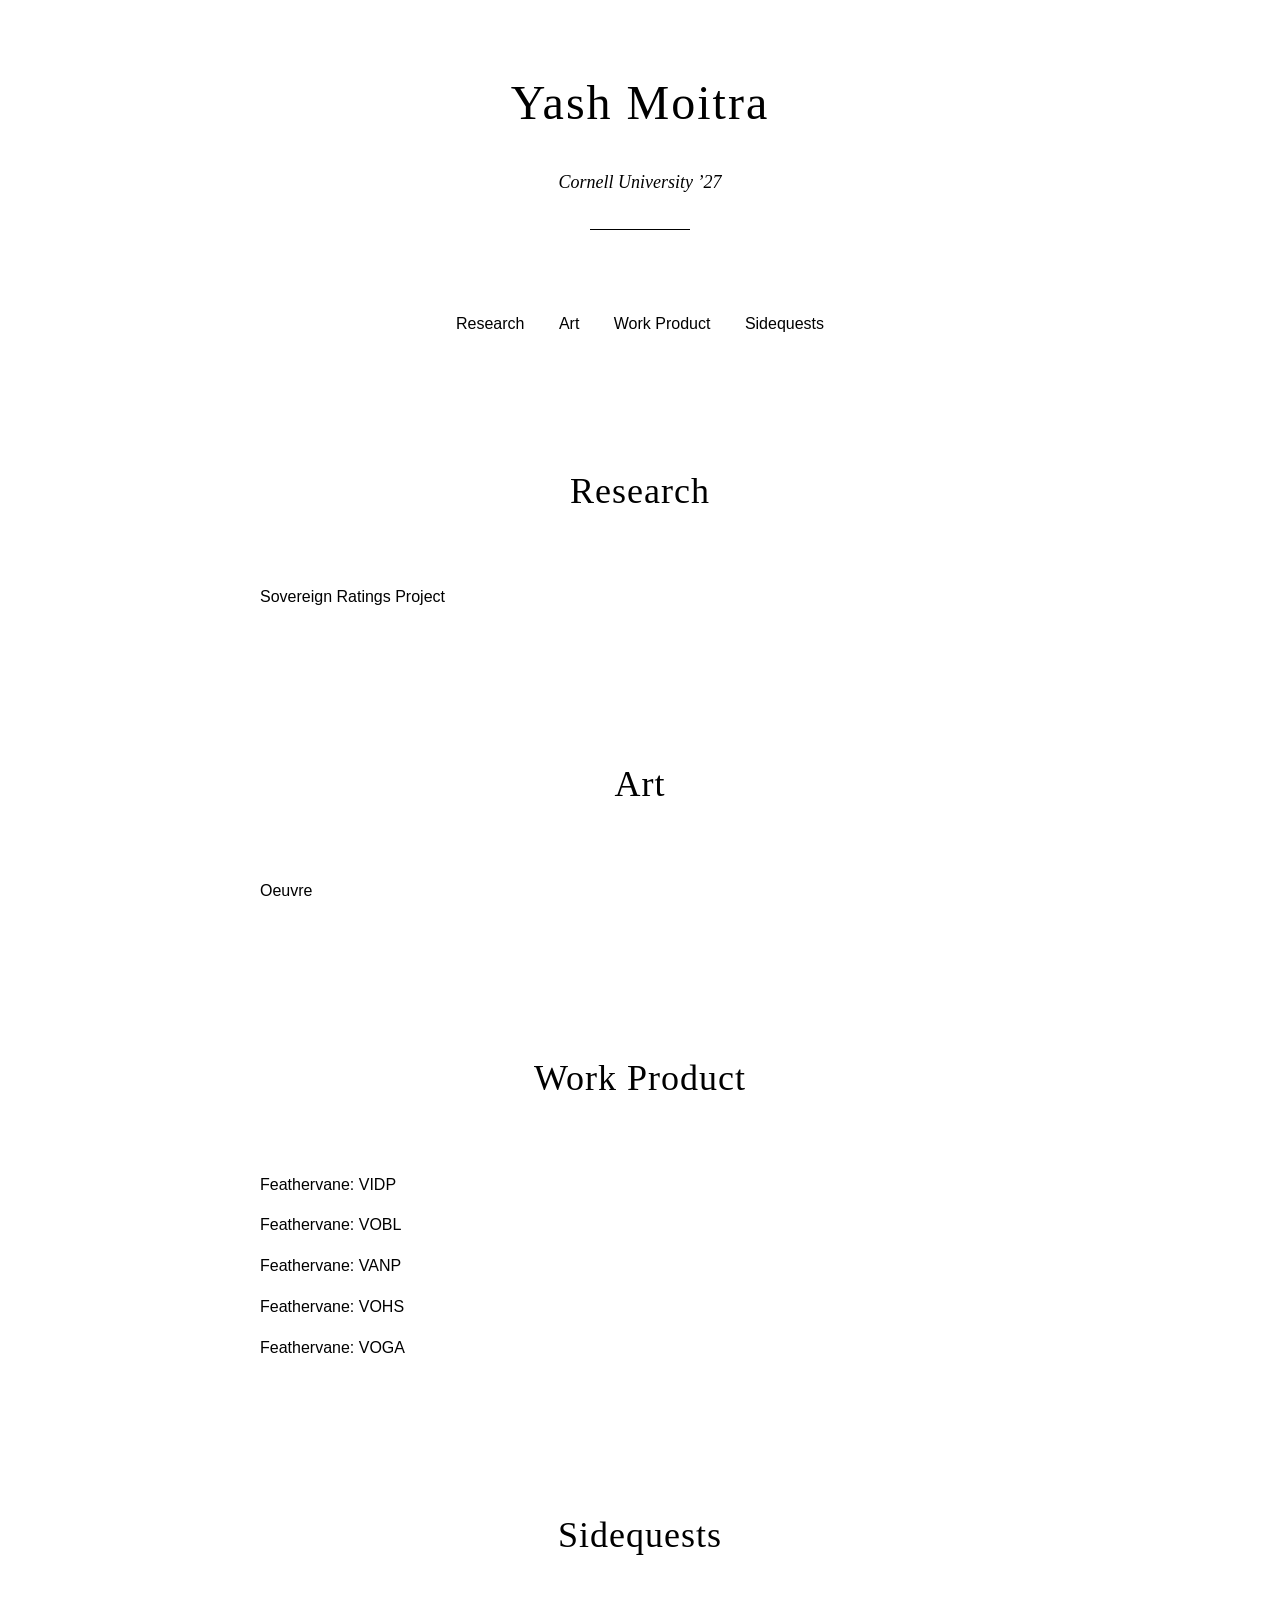
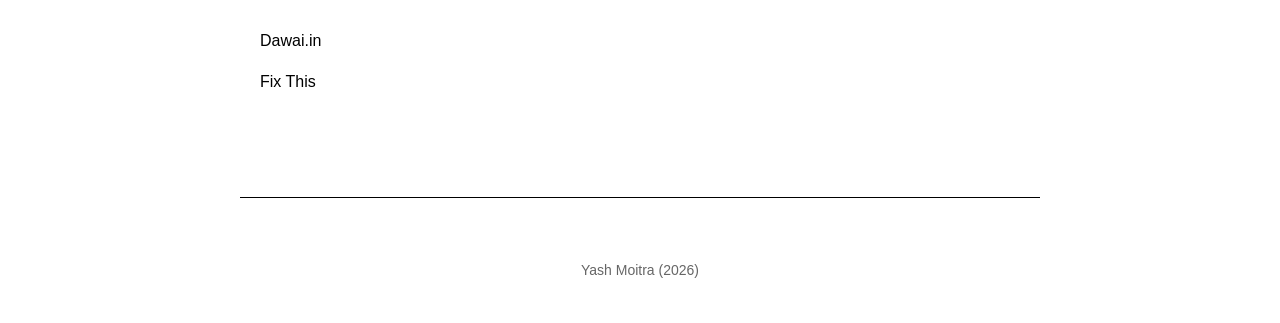
<file: index.html>
<!DOCTYPE html>
<html lang="en">
<head>
  <meta charset="UTF-8" />
  <meta name="viewport" content="width=device-width, initial-scale=1.0" />
  <title>Yash Moitra</title>
  <meta name="description" content="Yash Moitra — personal website." />
  <link rel="stylesheet" href="./styles.css" />
</head>
<body>
  <div id="app">
    <div class="main-view">
      <header>
        <h1>Yash Moitra</h1>
        <p class="author-name">Cornell University &rsquo;27</p>
        <div class="header-line"></div>
      </header>

      <nav aria-label="Category navigation">
        <a href="#research">Research</a>
        <a href="#art">Art</a>
        <a href="#work-product">Work Product</a>
        <a href="#sidequests">Sidequests</a>
      </nav>

      <main>
        <section id="research">
          <h2 class="category-heading"><a href="./research/">Research</a></h2>
          <ul class="work-list">
            <li class="work-item">
              <a href="https://sovereignratings.yashmoitra.com" target="_blank" rel="noopener noreferrer">Sovereign Ratings Project</a>
            </li>
          </ul>
        </section>

        <section id="art">
          <h2 class="category-heading"><a href="./art/">Art</a></h2>
          <ul class="work-list">
            <li class="work-item">
              <a href="https://oeuvre.yashmoitra.com" target="_blank" rel="noopener noreferrer">Oeuvre</a>
            </li>
          </ul>
        </section>

        <section id="work-product">
          <h2 class="category-heading"><a href="./workproduct/">Work Product</a></h2>
          <ul class="work-list">
            <li class="work-item"><a href="https://vidp.yashmoitra.com" target="_blank" rel="noopener noreferrer">Feathervane: VIDP</a></li>
            <li class="work-item"><a href="https://vobl.yashmoitra.com" target="_blank" rel="noopener noreferrer">Feathervane: VOBL</a></li>
            <li class="work-item"><a href="https://vanp.yashmoitra.com" target="_blank" rel="noopener noreferrer">Feathervane: VANP</a></li>
            <li class="work-item"><a href="https://vohs.yashmoitra.com" target="_blank" rel="noopener noreferrer">Feathervane: VOHS</a></li>
            <li class="work-item"><a href="https://voga.yashmoitra.com" target="_blank" rel="noopener noreferrer">Feathervane: VOGA</a></li>
          </ul>
        </section>

        <section id="sidequests">
          <h2 class="category-heading"><a href="./sidequests/">Sidequests</a></h2>
          <ul class="work-list">
            <li class="work-item">
              <a href="https://expo.dev/accounts/yashmoitra/projects/dawai-in/builds?distribution=internal" target="_blank" rel="noopener noreferrer">Dawai.in</a>
            </li>
            <li class="work-item">
              <a href="https://fixthis.yashmoitra.com" target="_blank" rel="noopener noreferrer">Fix This</a>
            </li>
          </ul>
        </section>
      </main>

      <footer>
        <p>Yash Moitra (2026)</p>
      </footer>
    </div>
  </div>
</body>
</html>
</file>
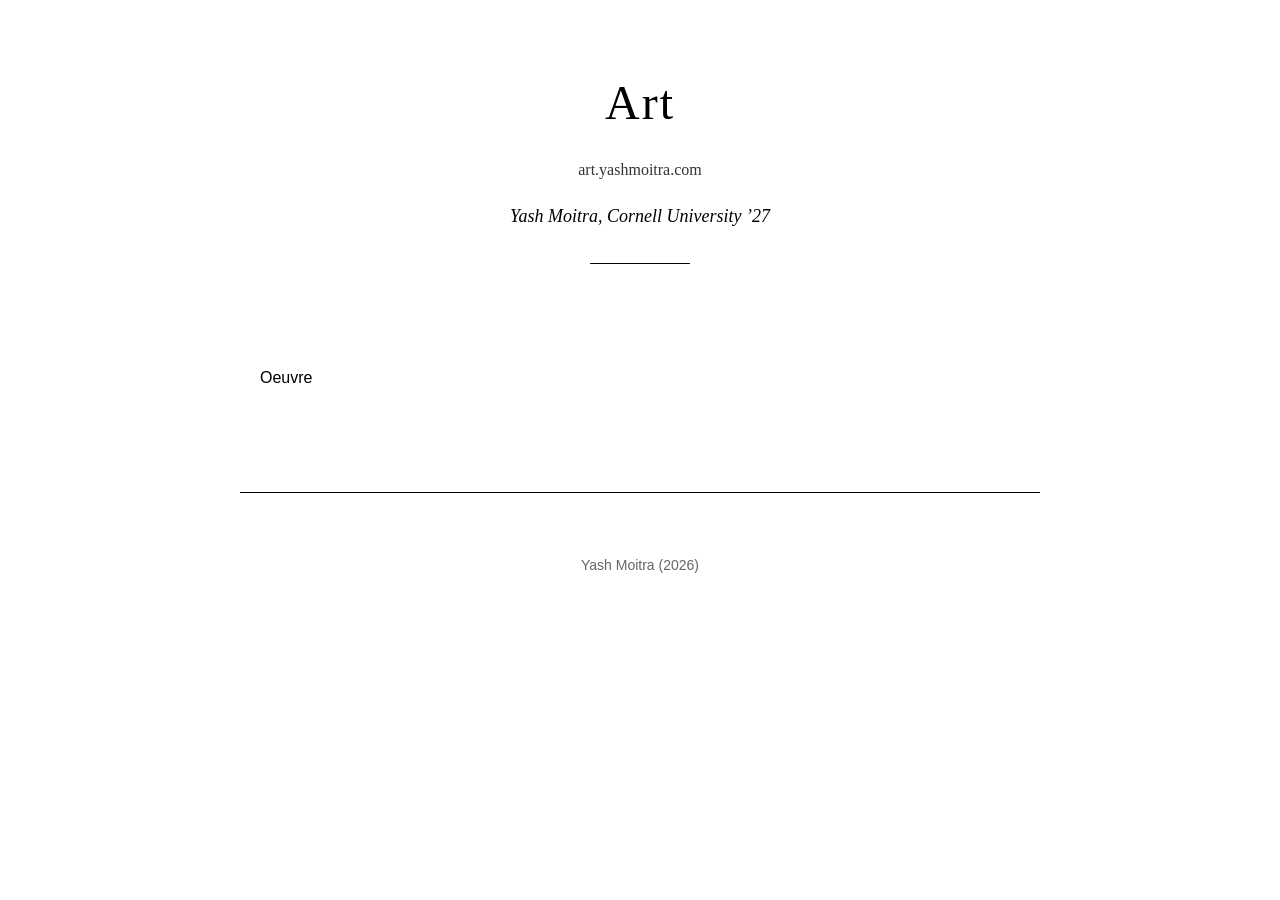
<file: art/index.html>
<!DOCTYPE html>
<html lang="en">
<head>
  <meta charset="UTF-8" />
  <meta name="viewport" content="width=device-width, initial-scale=1.0" />
  <title>Art</title>
  <meta name="description" content="Art — Yash Moitra." />
  <link rel="stylesheet" href="./styles.css" />
</head>
<body>
  <div id="app">
    <div class="main-view">
      <header>
        <h1>Art</h1>
        <p class="definition">art.yashmoitra.com</p>
        <p class="author-name">Yash Moitra, Cornell University &rsquo;27</p>
        <div class="header-line"></div>
      </header>

      <main>
        <section>
          <ul class="work-list">
            <li class="work-item">
              <a href="https://oeuvre.yashmoitra.com" target="_blank" rel="noopener noreferrer">Oeuvre</a>
            </li>
          </ul>
        </section>
      </main>

      <footer>
        <p><a href="https://yashmoitra.com" style="color:#666;text-decoration:none;">Yash Moitra (2026)</a></p>
      </footer>
    </div>
  </div>
</body>
</html>
</file>
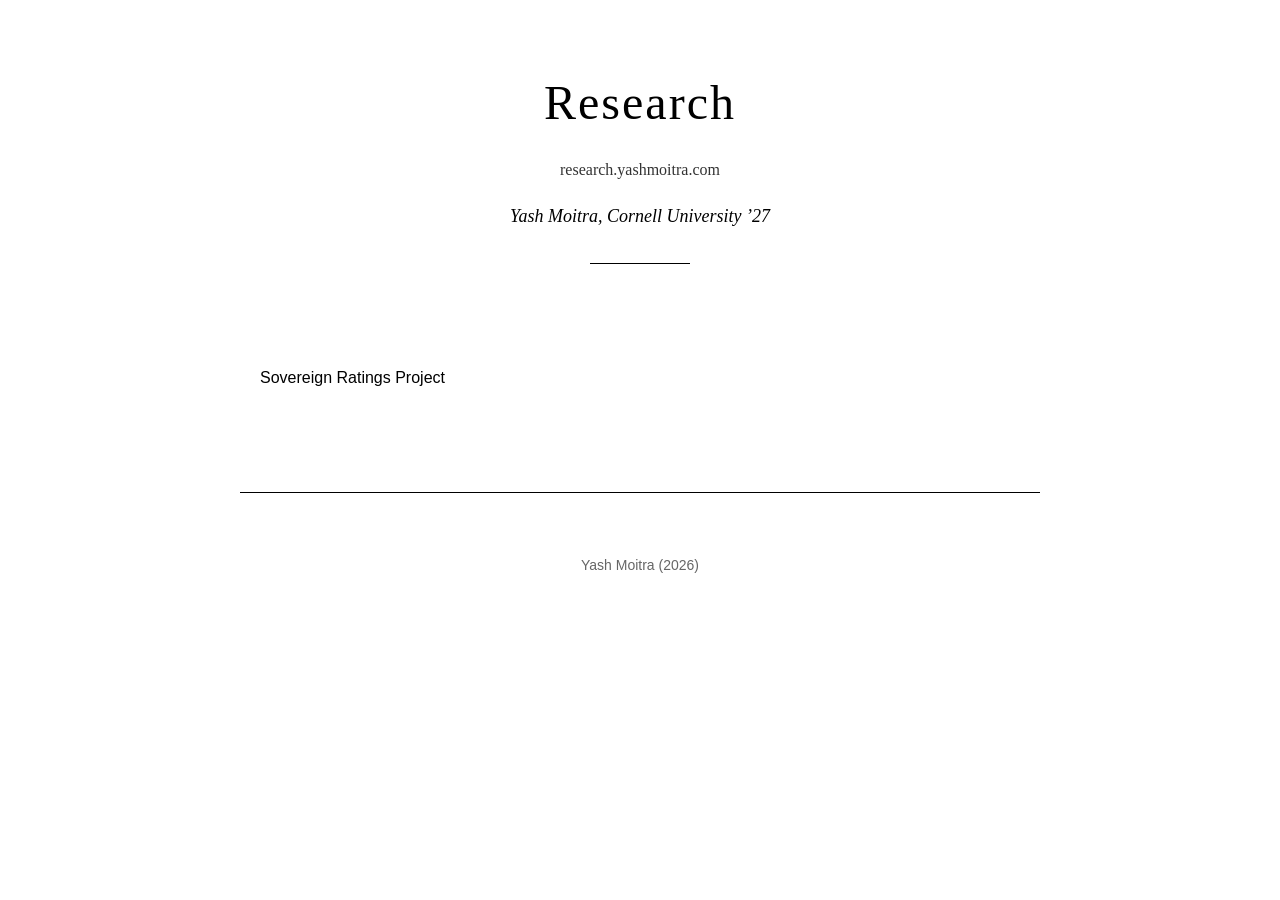
<file: research/index.html>
<!DOCTYPE html>
<html lang="en">
<head>
  <meta charset="UTF-8" />
  <meta name="viewport" content="width=device-width, initial-scale=1.0" />
  <title>Research</title>
  <meta name="description" content="Research — Yash Moitra." />
  <link rel="stylesheet" href="./styles.css" />
</head>
<body>
  <div id="app">
    <div class="main-view">
      <header>
        <h1>Research</h1>
        <p class="definition">research.yashmoitra.com</p>
        <p class="author-name">Yash Moitra, Cornell University &rsquo;27</p>
        <div class="header-line"></div>
      </header>

      <main>
        <section>
          <ul class="work-list">
            <li class="work-item">
              <a href="https://sovereignratings.yashmoitra.com" target="_blank" rel="noopener noreferrer">Sovereign Ratings Project</a>
            </li>
          </ul>
        </section>
      </main>

      <footer>
        <p><a href="https://yashmoitra.com" style="color:#666;text-decoration:none;">Yash Moitra (2026)</a></p>
      </footer>
    </div>
  </div>
</body>
</html>
</file>
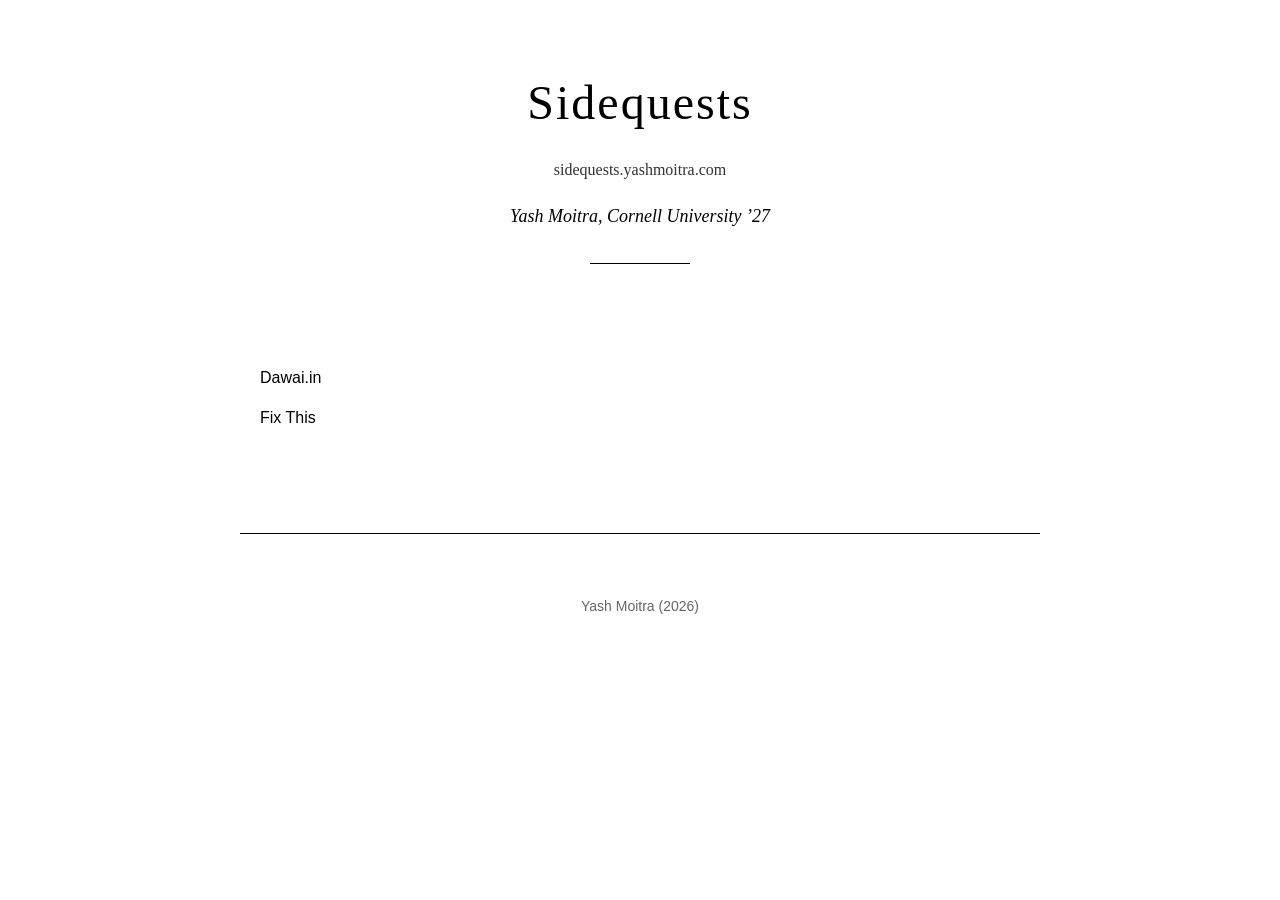
<file: sidequests/index.html>
<!DOCTYPE html>
<html lang="en">
<head>
  <meta charset="UTF-8" />
  <meta name="viewport" content="width=device-width, initial-scale=1.0" />
  <title>Sidequests</title>
  <meta name="description" content="Sidequests — Yash Moitra." />
  <link rel="stylesheet" href="./styles.css" />
</head>
<body>
  <div id="app">
    <div class="main-view">
      <header>
        <h1>Sidequests</h1>
        <p class="definition">sidequests.yashmoitra.com</p>
        <p class="author-name">Yash Moitra, Cornell University &rsquo;27</p>
        <div class="header-line"></div>
      </header>

      <main>
        <section>
          <ul class="work-list">
            <li class="work-item">
              <a href="https://expo.dev/accounts/yashmoitra/projects/dawai-in/builds?distribution=internal" target="_blank" rel="noopener noreferrer">Dawai.in</a>
            </li>
            <li class="work-item">
              <a href="https://fixthis.yashmoitra.com" target="_blank" rel="noopener noreferrer">Fix This</a>
            </li>
          </ul>
        </section>
      </main>

      <footer>
        <p><a href="https://yashmoitra.com" style="color:#666;text-decoration:none;">Yash Moitra (2026)</a></p>
      </footer>
    </div>
  </div>
</body>
</html>
</file>
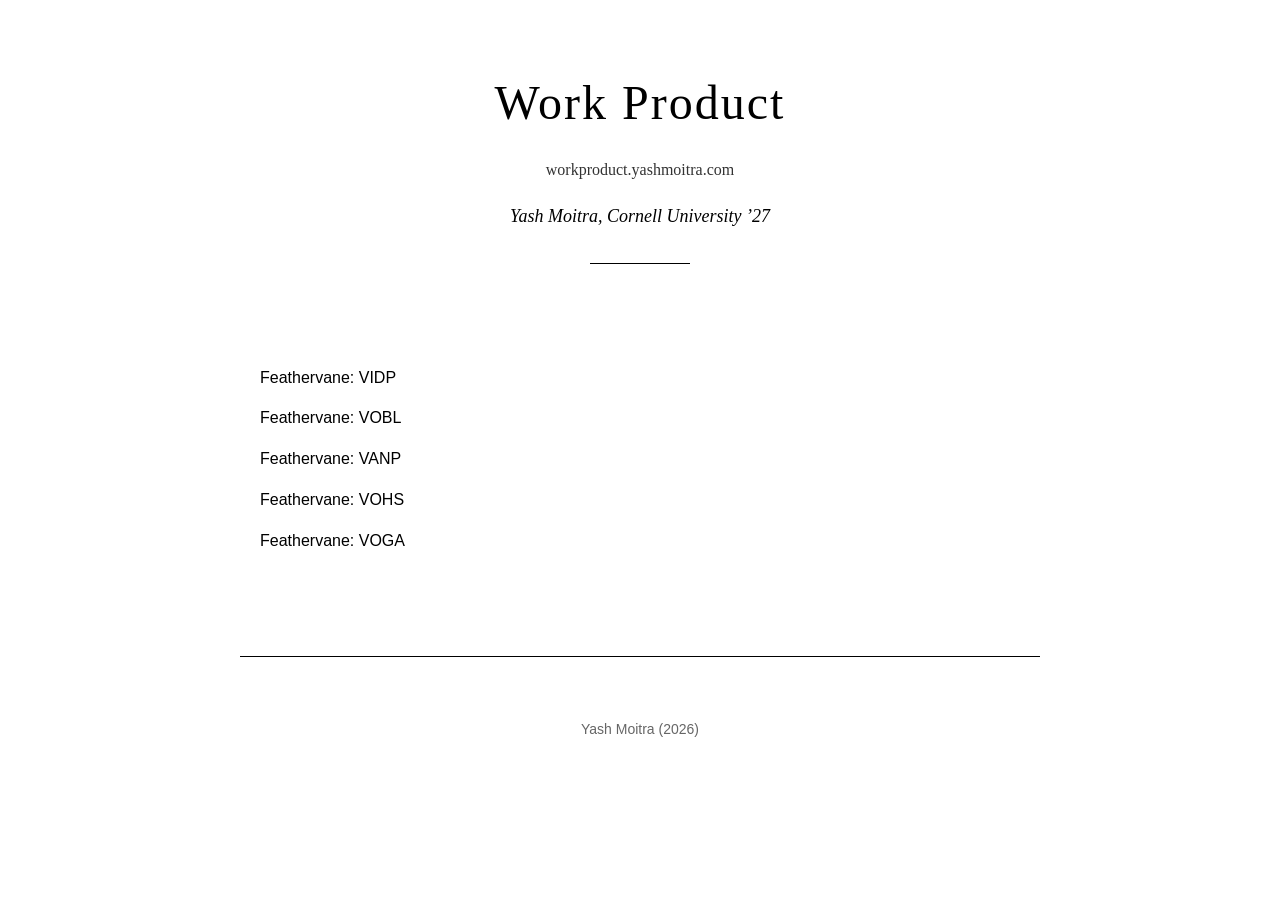
<file: workproduct/index.html>
<!DOCTYPE html>
<html lang="en">
<head>
  <meta charset="UTF-8" />
  <meta name="viewport" content="width=device-width, initial-scale=1.0" />
  <title>Work Product</title>
  <meta name="description" content="Work Product — Yash Moitra." />
  <link rel="stylesheet" href="./styles.css" />
</head>
<body>
  <div id="app">
    <div class="main-view">
      <header>
        <h1>Work Product</h1>
        <p class="definition">workproduct.yashmoitra.com</p>
        <p class="author-name">Yash Moitra, Cornell University &rsquo;27</p>
        <div class="header-line"></div>
      </header>

      <main>
        <section>
          <ul class="work-list">
            <li class="work-item"><a href="https://vidp.yashmoitra.com" target="_blank" rel="noopener noreferrer">Feathervane: VIDP</a></li>
            <li class="work-item"><a href="https://vobl.yashmoitra.com" target="_blank" rel="noopener noreferrer">Feathervane: VOBL</a></li>
            <li class="work-item"><a href="https://vanp.yashmoitra.com" target="_blank" rel="noopener noreferrer">Feathervane: VANP</a></li>
            <li class="work-item"><a href="https://vohs.yashmoitra.com" target="_blank" rel="noopener noreferrer">Feathervane: VOHS</a></li>
            <li class="work-item"><a href="https://voga.yashmoitra.com" target="_blank" rel="noopener noreferrer">Feathervane: VOGA</a></li>
          </ul>
        </section>
      </main>

      <footer>
        <p><a href="https://yashmoitra.com" style="color:#666;text-decoration:none;">Yash Moitra (2026)</a></p>
      </footer>
    </div>
  </div>
</body>
</html>
</file>
<file: styles.css>
*, *::before, *::after { margin: 0; padding: 0; box-sizing: border-box; }

html { scroll-behavior: smooth; font-size: 16px; }

body {
  background: #fff;
  color: #000;
  font-family: Arial, Helvetica, sans-serif;
  line-height: 1.8;
}

.container, .main-view > * { max-width: 800px; margin: 0 auto; padding: 0 20px; }

.main-view > header { padding: 60px 20px 40px; text-align: center; max-width: 800px; margin: 0 auto; }
.main-view > nav    { padding: 40px 20px 60px; text-align: center; max-width: 800px; margin: 0 auto; }
.main-view > main   { padding: 20px 20px 0;  max-width: 800px; margin: 0 auto; }
.main-view > footer { padding: 60px 20px 40px; max-width: 800px; margin: 0 auto; }

h1 {
  font-family: Georgia, 'Times New Roman', serif;
  font-size: 48px;
  font-weight: normal;
  margin-bottom: 20px;
  letter-spacing: 2px;
}

.header-line { width: 100px; height: 1px; background: #000; margin: 0 auto; }

.definition {
  font-family: Georgia, 'Times New Roman', serif;
  font-size: 16px;
  color: #333;
  margin-top: -10px;
  margin-bottom: 15px;
}
.definition-pronunciation { font-style: italic; color: #555; }

.author-name {
  font-family: Georgia, 'Times New Roman', serif;
  font-size: 18px;
  font-style: italic;
  color: #000;
  margin: 15px 0 30px;
}

nav a {
  color: #000;
  text-decoration: none;
  font-size: 16px;
  margin: 0 15px;
  transition: opacity .15s ease;
}
nav a:hover { text-decoration: underline; }

section { margin-bottom: 100px; padding-top: 40px; }

.category-heading {
  font-family: Georgia, 'Times New Roman', serif;
  font-size: 36px;
  font-weight: normal;
  margin-bottom: 60px;
  text-align: center;
  letter-spacing: 1px;
}
.category-heading a { color: #000; text-decoration: none; }
.category-heading a:hover { text-decoration: underline; }

.subsection { margin-bottom: 50px; }
.subsection-title {
  font-family: Georgia, 'Times New Roman', serif;
  font-size: 20px;
  font-weight: normal;
  margin-bottom: 20px;
  font-style: italic;
}

.work-list { list-style: none; padding: 0; }
.work-item { margin-bottom: 12px; }
.work-item a { color: #000; text-decoration: none; transition: opacity .15s ease; }
.work-item a:hover { text-decoration: underline; }
.work-year { color: #666; font-size: 14px; margin-left: 8px; }

footer {
  text-align: center;
  padding: 60px 0 40px;
  font-size: 14px;
  color: #666;
  border-top: 1px solid #000;
  margin-top: 80px;
}

@media (max-width: 600px) {
  h1 { font-size: 36px; }
  .category-heading { font-size: 28px; }
  nav a { display: inline-block; margin: 8px 10px; font-size: 14px; }
}
</file>
<file: art/styles.css>
*, *::before, *::after { margin: 0; padding: 0; box-sizing: border-box; }

html { scroll-behavior: smooth; font-size: 16px; }

body {
  background: #fff;
  color: #000;
  font-family: Arial, Helvetica, sans-serif;
  line-height: 1.8;
}

.container, .main-view > * { max-width: 800px; margin: 0 auto; padding: 0 20px; }

.main-view > header { padding: 60px 20px 40px; text-align: center; max-width: 800px; margin: 0 auto; }
.main-view > nav    { padding: 40px 20px 60px; text-align: center; max-width: 800px; margin: 0 auto; }
.main-view > main   { padding: 20px 20px 0;  max-width: 800px; margin: 0 auto; }
.main-view > footer { padding: 60px 20px 40px; max-width: 800px; margin: 0 auto; }

h1 {
  font-family: Georgia, 'Times New Roman', serif;
  font-size: 48px;
  font-weight: normal;
  margin-bottom: 20px;
  letter-spacing: 2px;
}

.header-line { width: 100px; height: 1px; background: #000; margin: 0 auto; }

.definition {
  font-family: Georgia, 'Times New Roman', serif;
  font-size: 16px;
  color: #333;
  margin-top: -10px;
  margin-bottom: 15px;
}
.definition-pronunciation { font-style: italic; color: #555; }

.author-name {
  font-family: Georgia, 'Times New Roman', serif;
  font-size: 18px;
  font-style: italic;
  color: #000;
  margin: 15px 0 30px;
}

nav a {
  color: #000;
  text-decoration: none;
  font-size: 16px;
  margin: 0 15px;
  transition: opacity .15s ease;
}
nav a:hover { text-decoration: underline; }

section { margin-bottom: 100px; padding-top: 40px; }

.category-heading {
  font-family: Georgia, 'Times New Roman', serif;
  font-size: 36px;
  font-weight: normal;
  margin-bottom: 60px;
  text-align: center;
  letter-spacing: 1px;
}
.category-heading a { color: #000; text-decoration: none; }
.category-heading a:hover { text-decoration: underline; }

.subsection { margin-bottom: 50px; }
.subsection-title {
  font-family: Georgia, 'Times New Roman', serif;
  font-size: 20px;
  font-weight: normal;
  margin-bottom: 20px;
  font-style: italic;
}

.work-list { list-style: none; padding: 0; }
.work-item { margin-bottom: 12px; }
.work-item a { color: #000; text-decoration: none; transition: opacity .15s ease; }
.work-item a:hover { text-decoration: underline; }
.work-year { color: #666; font-size: 14px; margin-left: 8px; }

footer {
  text-align: center;
  padding: 60px 0 40px;
  font-size: 14px;
  color: #666;
  border-top: 1px solid #000;
  margin-top: 80px;
}

@media (max-width: 600px) {
  h1 { font-size: 36px; }
  .category-heading { font-size: 28px; }
  nav a { display: inline-block; margin: 8px 10px; font-size: 14px; }
}
</file>
<file: research/styles.css>
*, *::before, *::after { margin: 0; padding: 0; box-sizing: border-box; }

html { scroll-behavior: smooth; font-size: 16px; }

body {
  background: #fff;
  color: #000;
  font-family: Arial, Helvetica, sans-serif;
  line-height: 1.8;
}

.container, .main-view > * { max-width: 800px; margin: 0 auto; padding: 0 20px; }

.main-view > header { padding: 60px 20px 40px; text-align: center; max-width: 800px; margin: 0 auto; }
.main-view > nav    { padding: 40px 20px 60px; text-align: center; max-width: 800px; margin: 0 auto; }
.main-view > main   { padding: 20px 20px 0;  max-width: 800px; margin: 0 auto; }
.main-view > footer { padding: 60px 20px 40px; max-width: 800px; margin: 0 auto; }

h1 {
  font-family: Georgia, 'Times New Roman', serif;
  font-size: 48px;
  font-weight: normal;
  margin-bottom: 20px;
  letter-spacing: 2px;
}

.header-line { width: 100px; height: 1px; background: #000; margin: 0 auto; }

.definition {
  font-family: Georgia, 'Times New Roman', serif;
  font-size: 16px;
  color: #333;
  margin-top: -10px;
  margin-bottom: 15px;
}
.definition-pronunciation { font-style: italic; color: #555; }

.author-name {
  font-family: Georgia, 'Times New Roman', serif;
  font-size: 18px;
  font-style: italic;
  color: #000;
  margin: 15px 0 30px;
}

nav a {
  color: #000;
  text-decoration: none;
  font-size: 16px;
  margin: 0 15px;
  transition: opacity .15s ease;
}
nav a:hover { text-decoration: underline; }

section { margin-bottom: 100px; padding-top: 40px; }

.category-heading {
  font-family: Georgia, 'Times New Roman', serif;
  font-size: 36px;
  font-weight: normal;
  margin-bottom: 60px;
  text-align: center;
  letter-spacing: 1px;
}
.category-heading a { color: #000; text-decoration: none; }
.category-heading a:hover { text-decoration: underline; }

.subsection { margin-bottom: 50px; }
.subsection-title {
  font-family: Georgia, 'Times New Roman', serif;
  font-size: 20px;
  font-weight: normal;
  margin-bottom: 20px;
  font-style: italic;
}

.work-list { list-style: none; padding: 0; }
.work-item { margin-bottom: 12px; }
.work-item a { color: #000; text-decoration: none; transition: opacity .15s ease; }
.work-item a:hover { text-decoration: underline; }
.work-year { color: #666; font-size: 14px; margin-left: 8px; }

footer {
  text-align: center;
  padding: 60px 0 40px;
  font-size: 14px;
  color: #666;
  border-top: 1px solid #000;
  margin-top: 80px;
}

@media (max-width: 600px) {
  h1 { font-size: 36px; }
  .category-heading { font-size: 28px; }
  nav a { display: inline-block; margin: 8px 10px; font-size: 14px; }
}
</file>
<file: sidequests/styles.css>
*, *::before, *::after { margin: 0; padding: 0; box-sizing: border-box; }

html { scroll-behavior: smooth; font-size: 16px; }

body {
  background: #fff;
  color: #000;
  font-family: Arial, Helvetica, sans-serif;
  line-height: 1.8;
}

.container, .main-view > * { max-width: 800px; margin: 0 auto; padding: 0 20px; }

.main-view > header { padding: 60px 20px 40px; text-align: center; max-width: 800px; margin: 0 auto; }
.main-view > nav    { padding: 40px 20px 60px; text-align: center; max-width: 800px; margin: 0 auto; }
.main-view > main   { padding: 20px 20px 0;  max-width: 800px; margin: 0 auto; }
.main-view > footer { padding: 60px 20px 40px; max-width: 800px; margin: 0 auto; }

h1 {
  font-family: Georgia, 'Times New Roman', serif;
  font-size: 48px;
  font-weight: normal;
  margin-bottom: 20px;
  letter-spacing: 2px;
}

.header-line { width: 100px; height: 1px; background: #000; margin: 0 auto; }

.definition {
  font-family: Georgia, 'Times New Roman', serif;
  font-size: 16px;
  color: #333;
  margin-top: -10px;
  margin-bottom: 15px;
}
.definition-pronunciation { font-style: italic; color: #555; }

.author-name {
  font-family: Georgia, 'Times New Roman', serif;
  font-size: 18px;
  font-style: italic;
  color: #000;
  margin: 15px 0 30px;
}

nav a {
  color: #000;
  text-decoration: none;
  font-size: 16px;
  margin: 0 15px;
  transition: opacity .15s ease;
}
nav a:hover { text-decoration: underline; }

section { margin-bottom: 100px; padding-top: 40px; }

.category-heading {
  font-family: Georgia, 'Times New Roman', serif;
  font-size: 36px;
  font-weight: normal;
  margin-bottom: 60px;
  text-align: center;
  letter-spacing: 1px;
}
.category-heading a { color: #000; text-decoration: none; }
.category-heading a:hover { text-decoration: underline; }

.subsection { margin-bottom: 50px; }
.subsection-title {
  font-family: Georgia, 'Times New Roman', serif;
  font-size: 20px;
  font-weight: normal;
  margin-bottom: 20px;
  font-style: italic;
}

.work-list { list-style: none; padding: 0; }
.work-item { margin-bottom: 12px; }
.work-item a { color: #000; text-decoration: none; transition: opacity .15s ease; }
.work-item a:hover { text-decoration: underline; }
.work-year { color: #666; font-size: 14px; margin-left: 8px; }

footer {
  text-align: center;
  padding: 60px 0 40px;
  font-size: 14px;
  color: #666;
  border-top: 1px solid #000;
  margin-top: 80px;
}

@media (max-width: 600px) {
  h1 { font-size: 36px; }
  .category-heading { font-size: 28px; }
  nav a { display: inline-block; margin: 8px 10px; font-size: 14px; }
}
</file>
<file: workproduct/styles.css>
*, *::before, *::after { margin: 0; padding: 0; box-sizing: border-box; }

html { scroll-behavior: smooth; font-size: 16px; }

body {
  background: #fff;
  color: #000;
  font-family: Arial, Helvetica, sans-serif;
  line-height: 1.8;
}

.container, .main-view > * { max-width: 800px; margin: 0 auto; padding: 0 20px; }

.main-view > header { padding: 60px 20px 40px; text-align: center; max-width: 800px; margin: 0 auto; }
.main-view > nav    { padding: 40px 20px 60px; text-align: center; max-width: 800px; margin: 0 auto; }
.main-view > main   { padding: 20px 20px 0;  max-width: 800px; margin: 0 auto; }
.main-view > footer { padding: 60px 20px 40px; max-width: 800px; margin: 0 auto; }

h1 {
  font-family: Georgia, 'Times New Roman', serif;
  font-size: 48px;
  font-weight: normal;
  margin-bottom: 20px;
  letter-spacing: 2px;
}

.header-line { width: 100px; height: 1px; background: #000; margin: 0 auto; }

.definition {
  font-family: Georgia, 'Times New Roman', serif;
  font-size: 16px;
  color: #333;
  margin-top: -10px;
  margin-bottom: 15px;
}
.definition-pronunciation { font-style: italic; color: #555; }

.author-name {
  font-family: Georgia, 'Times New Roman', serif;
  font-size: 18px;
  font-style: italic;
  color: #000;
  margin: 15px 0 30px;
}

nav a {
  color: #000;
  text-decoration: none;
  font-size: 16px;
  margin: 0 15px;
  transition: opacity .15s ease;
}
nav a:hover { text-decoration: underline; }

section { margin-bottom: 100px; padding-top: 40px; }

.category-heading {
  font-family: Georgia, 'Times New Roman', serif;
  font-size: 36px;
  font-weight: normal;
  margin-bottom: 60px;
  text-align: center;
  letter-spacing: 1px;
}
.category-heading a { color: #000; text-decoration: none; }
.category-heading a:hover { text-decoration: underline; }

.subsection { margin-bottom: 50px; }
.subsection-title {
  font-family: Georgia, 'Times New Roman', serif;
  font-size: 20px;
  font-weight: normal;
  margin-bottom: 20px;
  font-style: italic;
}

.work-list { list-style: none; padding: 0; }
.work-item { margin-bottom: 12px; }
.work-item a { color: #000; text-decoration: none; transition: opacity .15s ease; }
.work-item a:hover { text-decoration: underline; }
.work-year { color: #666; font-size: 14px; margin-left: 8px; }

footer {
  text-align: center;
  padding: 60px 0 40px;
  font-size: 14px;
  color: #666;
  border-top: 1px solid #000;
  margin-top: 80px;
}

@media (max-width: 600px) {
  h1 { font-size: 36px; }
  .category-heading { font-size: 28px; }
  nav a { display: inline-block; margin: 8px 10px; font-size: 14px; }
}
</file>
